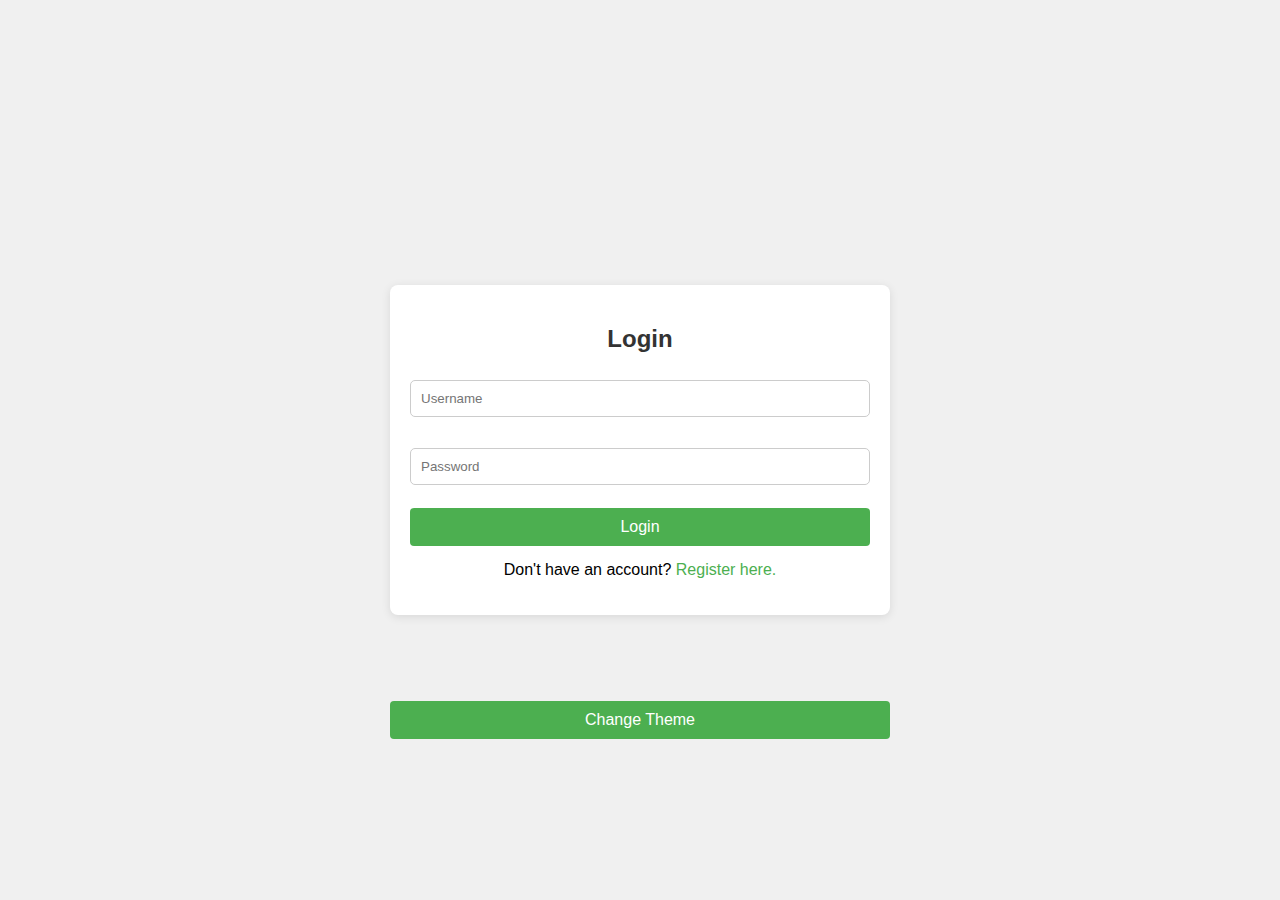
<file: index.html>
<!DOCTYPE html>
<html lang="en">
<head>
    <meta charset="UTF-8">
    <meta name="viewport" content="width=device-width, initial-scale=1.0">
    <title>Login Page</title>
    <link rel="stylesheet" href="style.css">
    <style>
        body, html {
            height: 100%;
            margin: 0;
            display:flexbox;
            justify-content: center;
            align-items: center;
            background-color: #f0f0f0;
        }

        .container {
            background-color: white;
            padding: 20px;
            border-radius: 8px;
            box-shadow: 0 2px 10px rgba(0, 0, 0, 0.1);
            text-align: center;
        }

        .form-group {
            margin-bottom: 15px;
        }

        input {
            padding: 10px;
            width: 100%;
            box-sizing: border-box;
            border: 1px solid #ccc;
            border-radius: 4px;
        }

        button {
            padding: 10px 20px;
            background-color: #4CAF50;
            color: white;
            border: none;
            border-radius: 4px;
            cursor: pointer;
        }

        button:hover {
            background-color: #45a049;
        }

        .redirect {
            margin-top: 15px;
        }

        #changeButton {
            position: fixed;
            top: 80%;
            left: 50%;
            transform: translate(-50%, -50%);
            padding: 10px 1px;
            font-size: 16px;
            cursor: pointer;
            width: 500px;
        }
    </style>
</head>
<body>

<div class="container">
    <h2>Login</h2>
    <form action="login.php" method="POST">
        <div class="form-group">
            <input type="text" name="UserName" placeholder="Username" required>
        </div>
        <div class="form-group">
            <input type="password" name="Password" placeholder="Password" required>
        </div>
        <button type="submit">Login</button>
    </form>

    <p class="redirect">
        Don't have an account? <a href="registration.html">Register here.</a>
    </p>
</div>

<button id="changeButton">Change Theme</button>

<script src="toggle picture.js"></script>
</body>
</html>
</file>
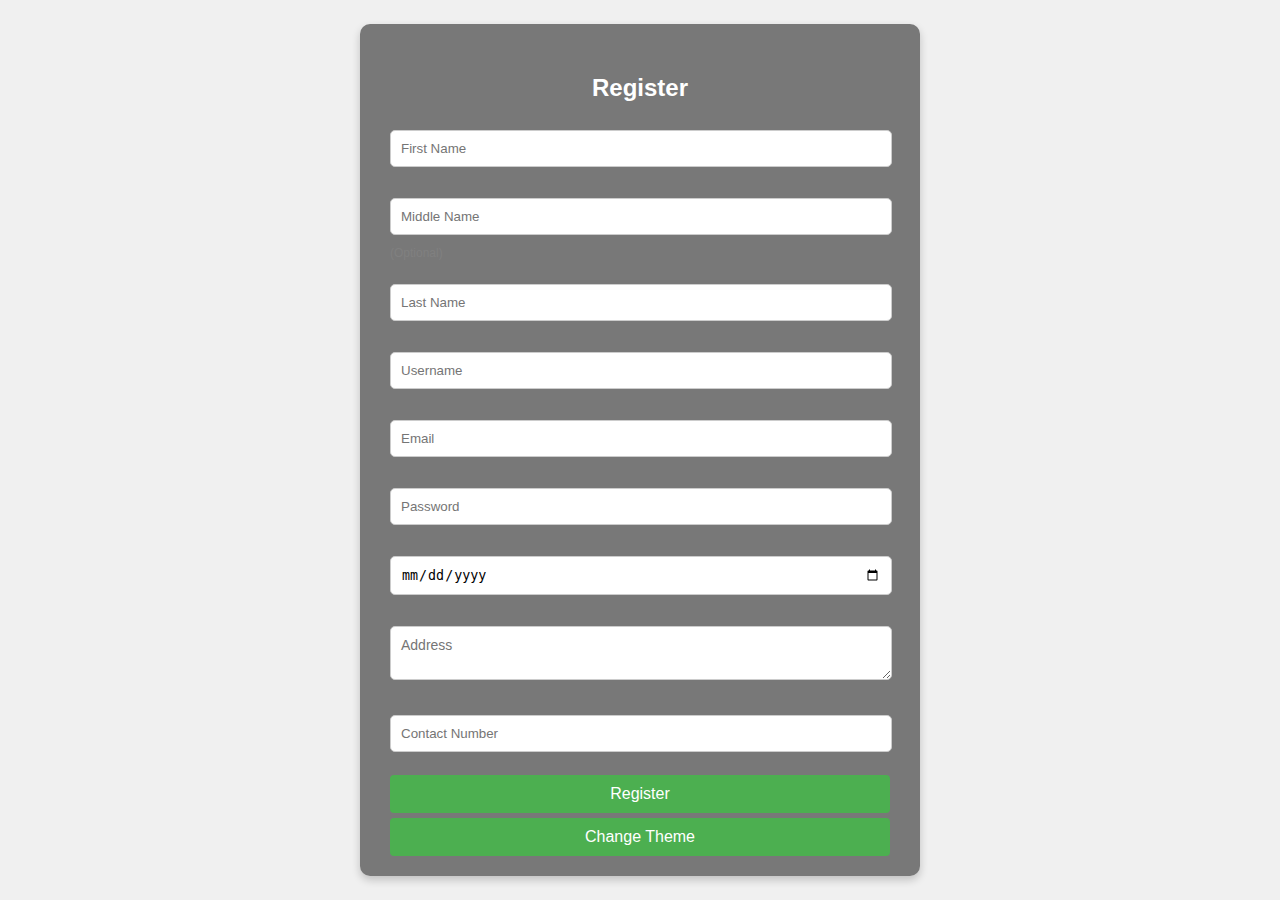
<file: registration.html>
<!DOCTYPE html>
<html lang="en">
<head>
    <meta charset="UTF-8">
    <meta name="viewport" content="width=device-width, initial-scale=1.0">
    <title>Registration Page</title>
    <link rel="stylesheet" href="reg.css">

    <style>
        button {
            padding: 10px 20px;
            background-color: #4CAF50;
            color: white;
            border: none;
            border-radius: 4px;
            cursor: pointer;
        }

        button:hover {
            background-color: #45a049;
        }

        .redirect {
            margin-top: 15px;
        }

        #changeButton {
            position: fixed;
            top: 93%;
            left: 50%;
            transform: translate(-50%, -50%);
            padding: 10px 1px;
            font-size: 16px;
            cursor: pointer;
            width: 500px;
        }
    </style>
</head>
<body>
    

    <div class="container2">
        <h2>Register</h2>
        <form action="register.php" method="POST">
            <div class="form-group">
                <input type="text" name="FirstName" placeholder="First Name" required>
            </div>
            <div class="form-group">
                <input type="text" name="MiddleName" placeholder="Middle Name">
                <span class="optional">(Optional)</span>
            </div>
            <div class="form-group">
                <input type="text" name="LastName" placeholder="Last Name" required>
            </div>
            <div class="form-group">
                <input type="text" name="UserName" placeholder="Username" required>
            </div>
            <div class="form-group">
                <input type="email" name="Email" placeholder="Email" required>
            </div>
            <div class="form-group">
                <input type="password" name="Password" placeholder="Password" required>
            </div>
            <div class="form-group">
                <input type="date" name="Birthdate" placeholder="Birthdate" required>
            </div>
            <div class="form-group">
                <textarea name="Address" placeholder="Address" required></textarea>
            </div>
            <div class="form-group">
                <input type="text" name="ContactNumber" placeholder="Contact Number" required>
            </div>
            <button type="submit">Register</button>
        </form>

        <p class="redirect">
            Already have an account? <a href="index.html">Log in here.</a>
        </p>
    </div>
    <button id="changeButton">Change Theme</button>
    <script src="toggle animation.js"></script>
</body>
</html>
</file>
<file: style.css>
body {
    font-family: Arial, sans-serif;
    background-color: #f4f4f4;
    margin: 0;
    padding: 0;
    display: flex;
    justify-content: center;
    align-items: center;
    height: 100vh;
    
   
    background-image: url('https://images-wixmp-ed30a86b8c4ca887773594c2.wixmp.com/f/cd31a73a-791d-418a-83fd-8a67d6675b5d/dem9giz-dfb2dba5-78a4-4752-9327-d22dc8b7e441.png/v1/fill/w_1192,h_670,q_70,strp/blue_spider_lily_by_fei_t_dem9giz-pre.jpg?token=eyJ0eXAiOiJKV1QiLCJhbGciOiJIUzI1NiJ9.[base64].bTEI0os5s3mllLtJZasZBPVbHlbnecVecQ-XYJHV3TI');
    background-size: cover; 
    background-position: center; 
    background-repeat: no-repeat; 
    
        font-family: 'Arial', sans-serif;

        background-size: cover;
        background-color: #f0f0f0;
        margin: 0;
        padding: 0;
        transition: all 0.5s ease-in-out;
    }
    
    
    .index {
        text-align: center;
        padding: 50px;
    }
    



.container {
    padding: 30px;
    border-radius: 10px;
    box-shadow: 0 5px 15px rgba(0, 0, 0, 0.1);
    max-width: 500px;
    width: 100%; 
    background-color: #fff; 
    box-sizing: border-box; 
    margin: 0 20px;
}

.container2 {
    
    
  position: absolute;
  top: 50%;
  left: 50%;
  transform: translate(-50%, -50%);
  padding: 30px;
  box-shadow: 0 5px 15px rgba(0, 0, 0, 0.1);
  max-width: 500px;
  background-color: #f0f0f0;
    padding: 30px;
    border-radius: 10px;
    box-shadow: 0 5px 15px rgba(0, 0, 0, 0.1);
    max-width: 500px;
    width: 100%;
    height: 88vh;

   
        
        
    
        margin: auto;
        box-shadow: 0 4px 8px rgba(0, 0, 0, 0.2);
 
}


h2 {
    text-align: center;
    color: #333333;
}

input[type="text"], input[type="email"], input[type="password"], input[type="date"], textarea {
    width: 100%;
    padding: 10px;
    margin: 8px 0;
    border-radius: 5px;
    border: 1px solid #ccc;
}

button {
    width: 100%;
    background-color: #4CAF50;
    color: white;
    padding: 10px;
    border: none;
    border-radius: 5px;
    cursor: pointer;
    font-size: 16px;
}

button:hover {
    background-color: #45a049;
}

.form-group {
    margin-bottom: 15px;
}

.optional {
    font-size: 12px;
    color: grey;
}

.redirect {
    text-align: center;
    margin-top: 20px;
}

.redirect a {
    color: #4CAF50;
    text-decoration: none;
}

.redirect a:hover {
    text-decoration: underline;
}
.textarea  
{  
   font-family:"Times New Roman", Times, serif;  
   font-size: 12px;   
}
.form-group textarea {
    font-family: 'Arial', sans-serif; 
    font-size: 14px; 
}


.index-pictures {
    display: flex;
    justify-content: center;
}

.picture-margins {
    margin: 8%;
    transition: transform 0.3s ease-in-out;
}
.picture-margins:hover {
    transform: scale(1.1);
}

.picture {
    width: 150px;
    height: 150px;
    border-radius: 50%;
    border: 2px solid #000000;
    object-fit: cover;
    box-shadow: 0 0 10px 10px rgb(0, 0, 0);
    transition: transform 0.3s ease-in-out, box-shadow 0.3s ease-in-out;
    transition: all 0.5s ease-in-out;
}

.picture:hover {
    transform: scale(1.1);
    box-shadow: 0 0 20px 20px rgba(137, 137, 137, 0.6);
}



.index-name{
    font-family: Georgia, serif;

    letter-spacing: 2px;
    word-spacing: 2px;
    color: #f8f8f8;
    font-weight: normal;
    text-decoration: none;
    font-style: italic;
    font-variant: small-caps;
    text-transform: lowercase;
    text-shadow: 2px 2px 10px rgb(255, 255, 255);

}
.index-name:hover{
    color: gold;
    text-shadow: 0px 0px 15px rgb(255, 232, 104);
}
.index button {
  display: inline-block;
  padding: 10px 20px;
  font-size: 16px;
  font-weight: bold;
  text-align: center;
  text-decoration: none;
  cursor: pointer;
  border: 2px solid #000000;
  color: #000000;
  background-color: white;
  border-radius: 50px;
  transition: background-color 0.3s, color 0.3s, border-color 0.3s;
}


.index button:hover {
  background-color: #000000;
  color: white;
  border-color: #ffffff;
}
</file>
<file: reg.css>
body {
    font-family: Arial, sans-serif;
    background-color: #f4f4f4;
    margin: 0;
    padding: 0;
  
    justify-content: center;
    align-items: center;
    height: 100vh;
    
    /* Background image settings */
    background-image: url('https://media2.giphy.com/media/v1.Y2lkPTc5MGI3NjExYWs4bjNqM290eXB2MXY4YWRtb2ZpZGU4ZmlycXd1bTJiYnN2ZTJnNSZlcD12MV9pbnRlcm5hbF9naWZfYnlfaWQmY3Q9Zw/tdC6N1RKNp4swre2JY/giphy.webp');
    background-size: cover; /* Ensures the image covers the entire background */
    background-position: center; /* Center the image in the viewport */
    background-repeat: no-repeat; /* Prevent the image from repeating */
    
        font-family: 'Arial', sans-serif;

        background-size: cover;
        background-color: #f0f0f0;
        margin: 0;
        padding: 0;
        transition: all 0.5s ease-in-out;
    }
    
    
    .index {
        text-align: center;
        padding: 50px;
    }
    


/* Style for the centered container */
.container {
    padding: 30px;
    border-radius: 10px;
    box-shadow: 0 5px 15px rgba(0, 0, 0, 0.1);
    max-width: 500px;
    width: 100%; /* Makes the container responsive */
    background-color: #fff; /* Background color for the container */
    box-sizing: border-box; /* Ensures padding is included in the width calculation */
    margin: 20px; /* Prevents the container from touching the screen edges on smaller screens */
}

.container2 {
    
    
  position: absolute;
  top: 50%;
  left: 50%;
  transform: translate(-50%, -50%);
  padding: 30px;
  box-shadow: 0 5px 15px rgba(0, 0, 0, 0.1);
  max-width: 500px;
  background-color: #f0f0f0;
    padding: 30px;
    border-radius: 10px;
    box-shadow: 0 5px 15px rgba(0, 0, 0, 0.1);
    max-width: 500px;
    width: 100%;
    height: 88vh;

  
    background-color: rgba(0, 0, 0, 0.5); /* Black background with 50% transparency */
    color: white; /* Text color unaffected */
    
        margin: auto;
        box-shadow: 0 4px 8px rgba(0, 0, 0, 0.2);
 
}


h2 {
    text-align: center;
    color: #ffffff;
}

input[type="text"], input[type="email"], input[type="password"], input[type="date"], textarea {
    width: 96%;
    padding: 10px;
    margin: 8px 0;
    border-radius: 5px;
    border: 1px solid #ccc;
}

button {
    width: 100%;
    background-color: #4CAF50;
    color: white;
    padding: 10px;
    border: none;
    border-radius: 5px;
    cursor: pointer;
    font-size: 16px;
}

button:hover {
    background-color: #45a049;
}

.form-group {
    margin-bottom: 15px;
}

.optional {
    font-size: 12px;
    color: grey;
}

.redirect {
    text-align: center;
    margin-top: 20px;
}

.redirect a {
    color: #4CAF50;
    text-decoration: none;
}

.redirect a:hover {
    text-decoration: underline;
}
.textarea  
{  
   font-family:"Times New Roman", Times, serif;  
   font-size: 12px;   
}
.form-group textarea {
    font-family: 'Arial', sans-serif; 
    font-size: 14px; 
}


.index-pictures {
    display: flex;
    justify-content: center;
}

.picture-margins {
    margin: 8%;
    transition: transform 0.3s ease-in-out;
}
.picture-margins:hover {
    transform: scale(1.1);
}

.picture {
    width: 150px;
    height: 150px;
    border-radius: 50%;
    border: 2px solid #000000;
    object-fit: cover;
    box-shadow: 0 0 10px 10px rgb(0, 0, 0);
    transition: transform 0.3s ease-in-out, box-shadow 0.3s ease-in-out;
    transition: all 0.5s ease-in-out;
}

.picture:hover {
    transform: scale(1.1);
    box-shadow: 0 0 20px 20px rgba(137, 137, 137, 0.6);
}



.index-name{
    font-family: Georgia, serif;

    letter-spacing: 2px;
    word-spacing: 2px;
    color: #f8f8f8;
    font-weight: normal;
    text-decoration: none;
    font-style: italic;
    font-variant: small-caps;
    text-transform: lowercase;
    text-shadow: 2px 2px 10px rgb(255, 255, 255);

}
.index-name:hover{
    color: gold;
    text-shadow: 0px 0px 15px rgb(255, 232, 104);
}
.index button {
  display: inline-block;
  padding: 10px 20px;
  font-size: 16px;
  font-weight: bold;
  text-align: center;
  text-decoration: none;
  cursor: pointer;
  border: 2px solid #000000;
  color: #000000;
  background-color: white;
  border-radius: 50px;
  transition: background-color 0.3s, color 0.3s, border-color 0.3s;
}


.index button:hover {
  background-color: #000000;
  color: white;
  border-color: #ffffff;
}
</file>
